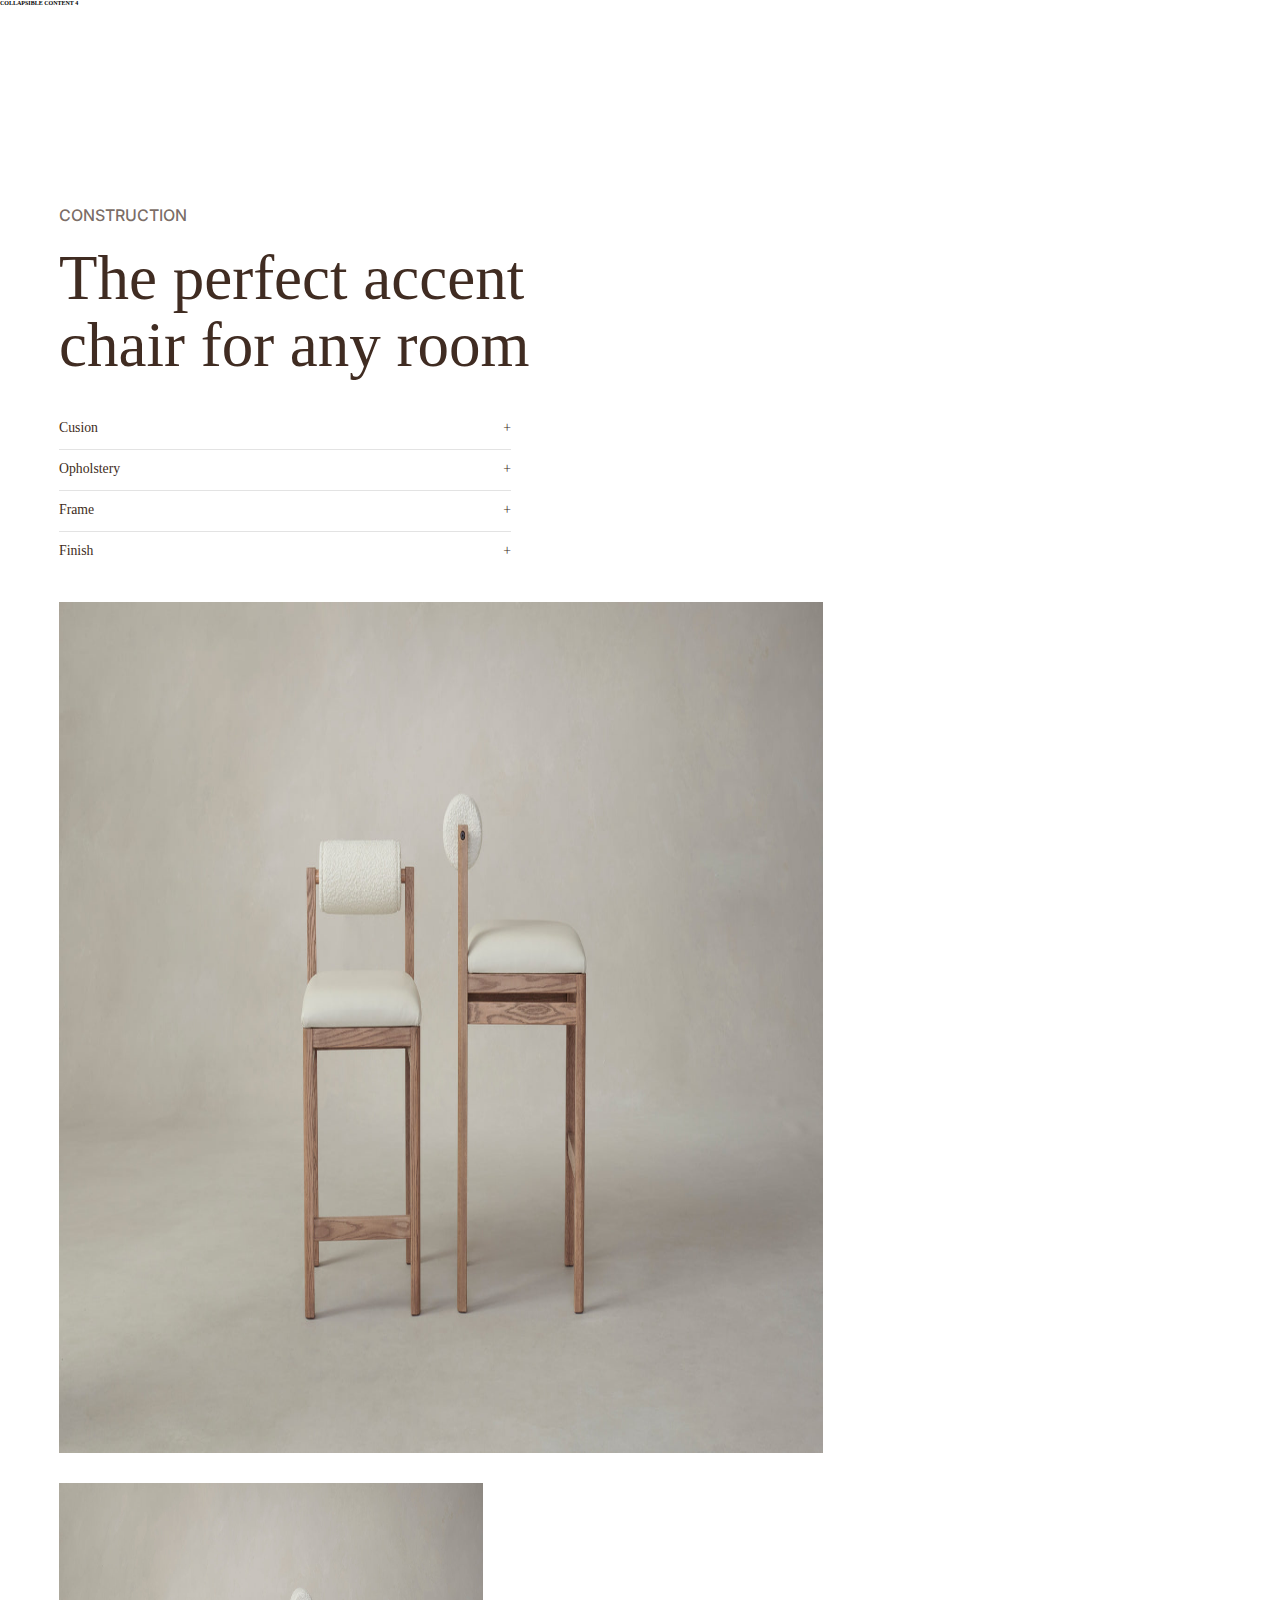
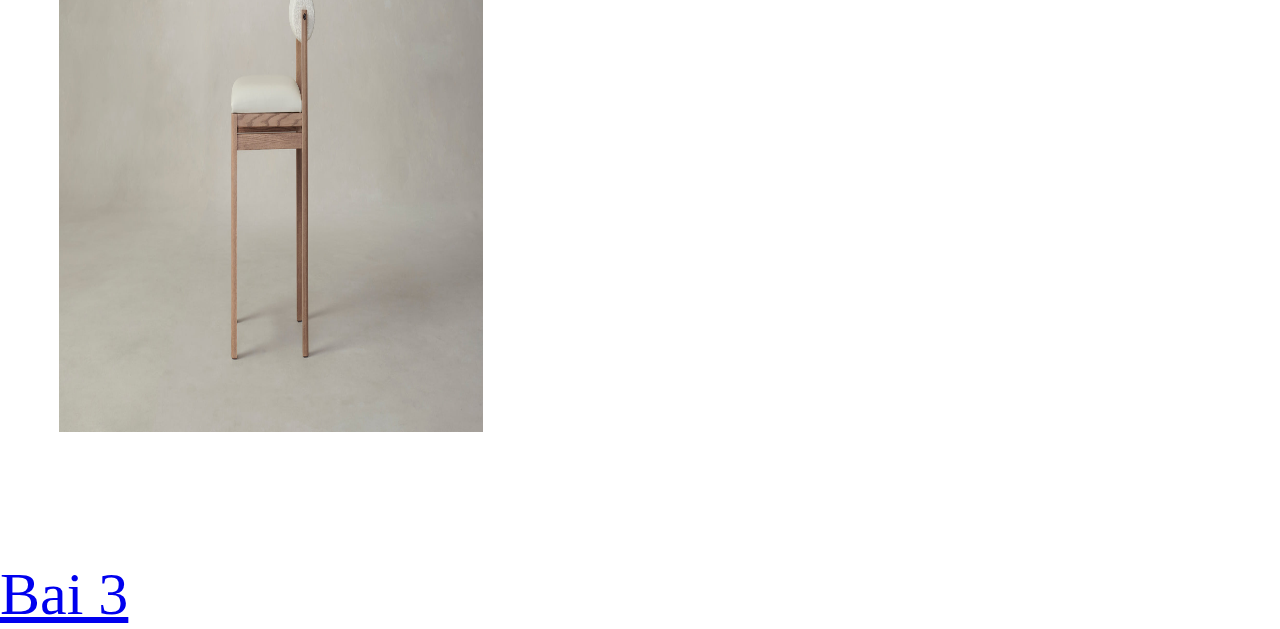
<file: section2.html>
<!DOCTYPE html>
<html lang="en">
<head>
    <meta charset="UTF-8" />
    <meta name="viewport" content="width=device-width, initial-scale=1.0" />
    <title>Document</title>
    <link rel="preconnect" href="https://fonts.googleapis.com" />
    <link rel="preconnect" href="https://fonts.gstatic.com" crossorigin />
    <link
      href="https://fonts.googleapis.com/css2?family=Be+Vietnam+Pro:ital,wght@0,100;0,200;0,300;0,400;0,500;0,600;0,700;0,800;0,900;1,100;1,200;1,300;1,400;1,500;1,600;1,700;1,800;1,900&family=Instrument+Serif:ital@0;1&family=Inter:ital,opsz,wght@0,14..32,100..900;1,14..32,100..900&family=Marcellus&family=Poppins:ital,wght@0,100;0,200;0,300;0,400;0,500;0,600;0,700;0,800;0,900;1,100;1,200;1,300;1,400;1,500;1,600;1,700;1,800;1,900&display=swap"
      rel="stylesheet"
    />
    <link rel="stylesheet" href="/css/collapsible_content_4.css" />
    <script src="/js/collapsible_content_4.js" defer></script>
    <link
      href="https://fonts.cdnfonts.com/css/optima-nova-lt-pro"
      rel="stylesheet"
    />
</head>
<body>
   <h2>COLLAPSIBLE CONTENT 4</h2>
    <div class="collapsible-content-4">
      <div class="collapsible-content-4__container">
        <div
          class="collapsible-content-4__column collapsible-content-4__column--1"
        >
          <h4
            class="collapsible-content-4__subtitle collapsible-content-4__subtitle--1"
          >
            CONSTRUCTION
          </h4>
          <h3
            class="collapsible-content-4__title collapsible-content-4__title--1"
          >
            The perfect accent chair for any room
          </h3>
          <div class="collapsible-content-4__content">
          </div>
        </div>
        <div
          class="collapsible-content-4__column collapsible-content-4__column--2"
        >
          <img src="/img//chair_max.jpg" alt="chair max" />
        </div>
        <div
          class="collapsible-content-4__column collapsible-content-4__column--3"
        >
          <img src="/img/chair_min.jpg" alt="chairmin" />
        </div>
      </div>
    </div> 

    <div><a style="font-size: 60px;" href="./section3.html">Bai 3</a></div>
</body>
</html>
</file>
<file: css/collapsible_content_4.css>
* {
  margin: 0;
  padding: 0;
  box-sizing: border-box;
  --Button-Primary-BG: #827c6c;
  font-size: 62.5%;
}
.collapsible-content-4{
  padding: 50px 0px;
}
.collapsible-content-4__container{
  display: flex;
  flex-wrap: wrap;
  row-gap: 3rem;
  padding: 76px 59px;
}
/* collapsible-content-4__column--1 */
 .collapsible-content-4__column--1 {
  width: 598px;
  padding-right: 99px;
}
.collapsible-content-4__subtitle--1 {
  margin-top: 7.3rem;
  font-family: "Inter";
  font-weight: 500;
  font-size: 1.6rem;
  line-height: 1.25;
  color: rgba(64, 44, 34, 0.7);
}
.collapsible-content-4__title--1 {
  padding: 2rem 0 3rem;
  font-family: "Optima";
  font-weight: 400;
  font-size: 6.3rem;
  line-height: 1.06;
  letter-spacing: -2%;
  color: var(--Text, #402c22);
}
.collapsible-content-4__description {
  padding: 2rem 0;
}
.collapsible-content-4__content{
  padding-right: 2rem;
}
.collapsible-content-4__content div {
  display: flex;
  justify-content: space-between;
  align-items: center;
  width: 452px;
  height: 27px;
  font-family: "Optima nova LT Pro";
  font-size: 22px;
  line-height: 1.22;
  letter-spacing: -2%;
  padding: 20px 0px;
  height: 27px;
  color: var(--Text, #402c22);
}

.collapsible-content-4__content div:not(:last-child) {
  border-bottom: 1px solid #0000001c;
}

.collapsible-content-4__content div:nth-last-child(2) {
  border-bottom: none;
}

.collapsible-content-4__content p {
  display: none;
  width: 403px;
  font-family: "Inter";
  font-weight: 500;
  font-size: 16px;
  line-height: 23px;
  letter-spacing: 0%;
  opacity: 0.8;
}
/* column2 */
.collapsible-content-4__column--2 {
  width: 764px;
  height: 851px;
  margin-right: 16px;
}
.collapsible-content-4__column--2 img {
  width: 764px;
  height: 851px;
}
/* column3 */
.collapsible-content-4__column--3 {
  width: 424px;
  height: 551px;
}
.collapsible-content-4__column--3 img {
  width: 424px;
  height: calc(100% * 551 / 553);
}

/* Res */

/* Res */

@media (max-width: 768px) {
  .collapsible-content-4__column--2,.collapsible-content-4__column--3 {
    width: 100%;
    height: auto;
  margin-right: unset;
  }
  .collapsible-content-4__column--2 img,.collapsible-content-4__column--3 img {
    width: 100%;
    height: auto;
  }
}
</file>
